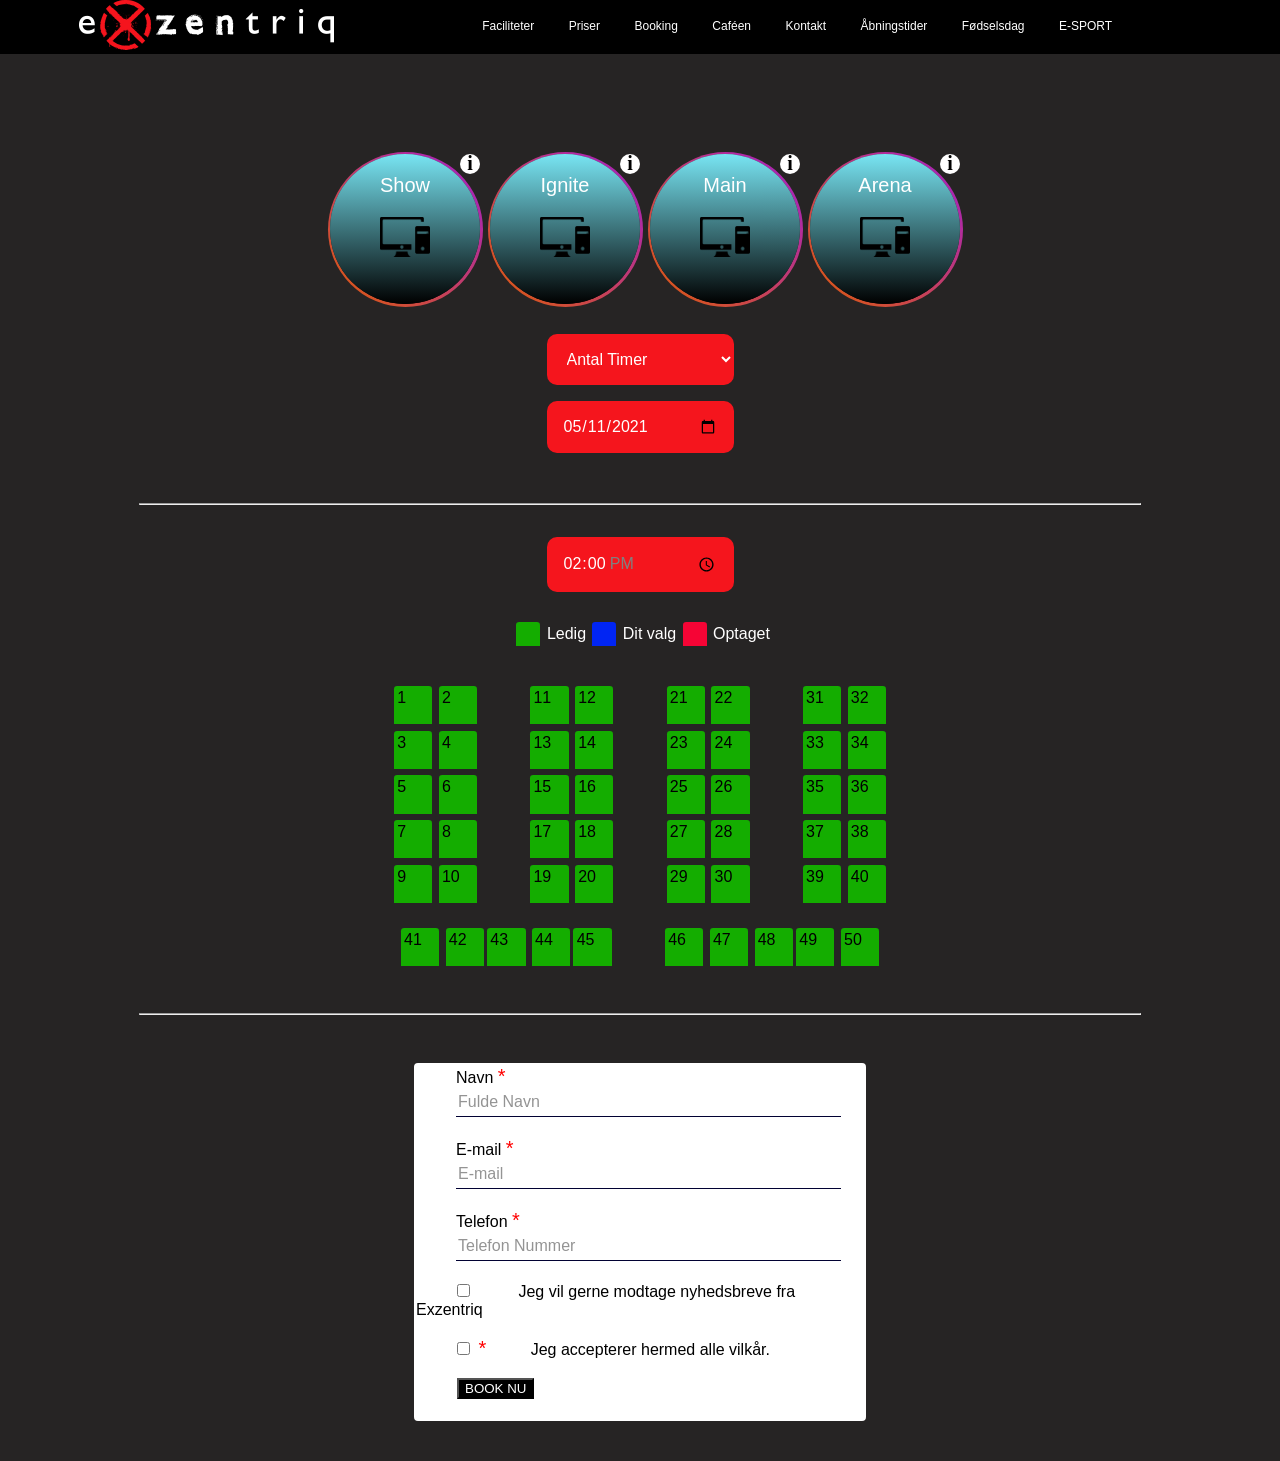
<file: P2 Bookingsystem - 11/index.html>
<!DOCTYPE html>
<html lang="en">
    <head>
        <meta charset="utf-8">
        <title>Exzentriq Booking</title>
        <link rel="stylesheet" href="css/bookingformular.css">
        <link rel="stylesheet" href="css/booksystem.css">
        <link rel="stylesheet" href="css/navbar.css">
        <link rel="stylesheet" href="css/rum.css">
        <style>

        </style>
    </head>
    <body> 
        <!-- Navigationsbaren -->
        <nav id="navbar">
        <div class="container">
           <a class="logo1" href="index.html"><img src="Logo.png" alt="Exzentriq"></a>
            <ul>
                <li><a class="a a1" href="facilitetet.html">Faciliteter</a></li>
                <li><a class="a a2" href="priser.html">Priser</a></li>
                <li><a class="a a3" href="Booking.html">Booking</a></li>
                <li><a class="a a4" href="cafeen.html">Caféen</a></li>
                <li><a class="a a5" href="kontakt.html">Kontakt</a></li>
                <li><a class="a a6" href="åbningstider.html">Åbningstider</a></li>
                <li><a class="a a7" href="fødselsdag.html">Fødselsdag</a></li>
                <li><a class="a a8" href="esport.html">E-SPORT</a></li>
            </ul>
        </div>
        </nav>
  <!-- Show, Ignite, Main og Arena Rum -->
<div class="linje1">      
  <div id="roomcontainer">

    <div class="box glowing"><span class="Show">
          <span class="i3"> <p class="p1">i<span class="infoknap3">Show Room er vores computere under konstruktion....</span></p></span>
          <p>Show</p>
          <img class="pcikon3" src="pc.png">
      </span> </div>
      
      <div class="box glowing"><span class="Ignite">
            <span class="i2"> <p class="p1">i<span class="infoknap2">Vores computere i Ignite highend computere...</span></p></span>
            <p>Ignite</p>
            <img class="pcikon2" src="pc.png">
        </span></div>

        <div class="box glowing"> 
          <span class="Main">
            <span class="i1"> <p class="p1">i<span class="infoknap1"> Main Room passer lige til dig, 
                som ønsker at hygge med mindre krævende spil.</span></p></span>
            <p>Main</p>
            <img class="pcikon" src="pc.png">
        </span>
      </div>
        
        <div class="box glowing"> <span class="Arena">
          <span class="i4"> <p class="p1">i<span class="infoknap4">Arena Room passer lige til dig, 
              som ønsker at hygge med mindre krævende spil.</span></p></span>
          <p>Arena</p>
          <img class="pcikon4" src="pc.png">
      </span></div>

        
        
        </div>

        
           <!-- Variable Buttons -->
        <!-- Antal Personer -->
        <div class="antaldato">   
        <form id="udfyld">
            <select class="dropbtn1" name="Antal" placeholder="Antal Timer">
              <option value="" disabled selected>Antal Timer</option>
                <option value="1">1</option>
                <option value="2">2</option>
                <option value="3">3</option>
                <option value="4">4</option>
                <option value="5">5</option>
                <option value="6">6</option>
                <option value="7">7</option>
                <option value="8">8</option>
                <option value="9">9</option>
            </select>

            <br>
        

            <!-- Dato -->
            <input class="datobtn2" type="date" value="2021-05-11" min="2021-05-11" max="" onkeydown="return false"> 
         </div>
            
           <br>
           <br>


    
        </form>
</div>
<hr class="hrlinje1">
<br>
    <!--PLADSVALG HTML-->
    
    <input class="starttidbtn3" type="time" min="14:00" max="22:00" value="14:00">
     <!-- <option value="" disabled selected>Start Tid</option>
      <option>14:00</option>
      <option>15:00</option>
      <option>16:00</option>
      <option>17:00</option>
      <option>18:00</option>
      <option>19:00</option>
      <option>20:00</option>
      <option>21:00</option>
      <option>22:00</option>
    </select> -->
    <br>


    <div class="roominfo">
        <div class="pladsinfo ledig"></div>
        <t1>Ledig</t1>
    
        <div class="pladsinfo valg"></div>
        <t1>Dit valg</t1>
    
        <div class="pladsinfo optaget"></div>
        <t1>Optaget</t1>
      </div>
    
      <div class="caferow"></div>
      <div class="row" id="1">
        <div class="rowNumb" id="1"></div>
        <div class="sideplads" id="1"></div>
        <div class="sideplads" id="2"></div>
        <div class="sideplads" id="11"></div>
        <div class="sideplads" id="12"></div>
        <div class="sideplads" id="21"></div>
        <div class="sideplads" id="22"></div>
        <div class="sideplads" id="31"></div>
        <div class="sideplads" id="32"></div>
      </div>

      <div class="row" id="2">
        <div class="rowNumb" id="2"></div>
        <div class="sideplads" id="3"></div>
        <div class="sideplads" id="4"></div>
        <div class="sideplads" id="13"></div>
        <div class="sideplads" id="14"></div>
        <div class="sideplads" id="23"></div>
        <div class="sideplads" id="24"></div>
        <div class="sideplads" id="33"></div>
        <div class="sideplads" id="34"></div>
      </div>

      <div class="row" id="3">
        <div class="rowNumb" id="3"></div>
        <div class="sideplads" id="5"></div>
        <div class="sideplads" id="6"></div>
        <div class="sideplads" id="15"></div>
        <div class="sideplads" id="16"></div>
        <div class="sideplads" id="25"></div>
        <div class="sideplads" id="26"></div>
        <div class="sideplads" id="35"></div>
        <div class="sideplads" id="36"></div>
      </div>

      <div class="row" id="4">
        <div class="rowNumb" id="4"></div>
        <div class="sideplads" id="7"></div>
        <div class="sideplads" id="8"></div>
        <div class="sideplads" id="17"></div>
        <div class="sideplads" id="18"></div>
        <div class="sideplads" id="27"></div>
        <div class="sideplads" id="28"></div>
        <div class="sideplads" id="37"></div>
        <div class="sideplads" id="38"></div>
      </div>

      <div class="row" id="5">
        <div class="rowNumb" id="5"></div>
        <div class="sideplads" id="9"></div>
        <div class="sideplads" id="10"></div>
        <div class="sideplads" id="19"></div>
        <div class="sideplads" id="20"></div>
        <div class="sideplads" id="29"></div>
        <div class="sideplads" id="30"></div>
        <div class="sideplads" id="39"></div>
        <div class="sideplads" id="40"></div>
      </div>

      <br>

      <div class="row" id="6">
        <div class="rowNumb" id="6"></div>
        <div class="sideplads vip" id="41"></div>
        <div class="sideplads vip" id="42"></div>
        <div class="sideplads vip" id="43"></div>
        <div class="sideplads vip" id="44"></div>
        <div class="sideplads vip" id="45"></div>
        <div class="sideplads vip" id="46"></div>
        <div class="sideplads vip" id="47"></div>
        <div class="sideplads vip" id="48"></div>
        <div class="sideplads vip" id="49"></div>
        <div class="sideplads vip" id="50"></div>
      </div>
     <br>
     <br>
          <hr class="hrlinje2">
        <!-- Formular -->  
        <section>
            <article>
              <form action="kvittering.html" method="GET"> 
                <form method="post" action="connect.php"> 
                <div>
                  <label for="name">Navn <span style="color: red; font-size: 20px;">*</span></label>
                  <input type="text" id="name" placeholder="Fulde Navn" pattern="(?=.*[A-Å])(?=.*[a-å]).{2,}" required>
                </div>
                <div>
                  <label for="Email">E-mail <span style="color: red; font-size: 20px;">*</span></label>
                  <input type="email" id="Email" placeholder="E-mail" pattern="[a-z0-9._%+-]+@[a-z0-9.-]+\.[a-z]{2,}$" required>
                </div>
                <div>
                 <label for="Telefon">Telefon <span style="color: red; font-size: 20px;">*</span></label>
                 <input type="tel" id="Telefon" placeholder="Telefon Nummer" pattern="[0-9]{8}" maxlength="8" title="Burde indeholde 8 tal" required>
               </div>
        
               <form action="/action_page.php">
                <input type="checkbox" id="checkbox1" name="Nyhedsbrev">
               <label for="vehicle2"> Jeg vil gerne modtage nyhedsbreve fra Exzentriq</label><br>  
               
               <br>
                 
                 <input type="checkbox" id="checkbox2" name="Vilkår og betingelser" required>
                  <span for=checkbox2 style="color: red; font-size: 20px;">*</span>
                <label for="checkbox1"> Jeg accepterer hermed alle vilkår.</label>
                 
                   <br><br>
                 
                 <div class="Booking">
                  <button>BOOK NU</button>
                </div>
        
              </form>
            </article>
          </section>
          <script src="js/main.js"></script>

</body>
</html>
</file>
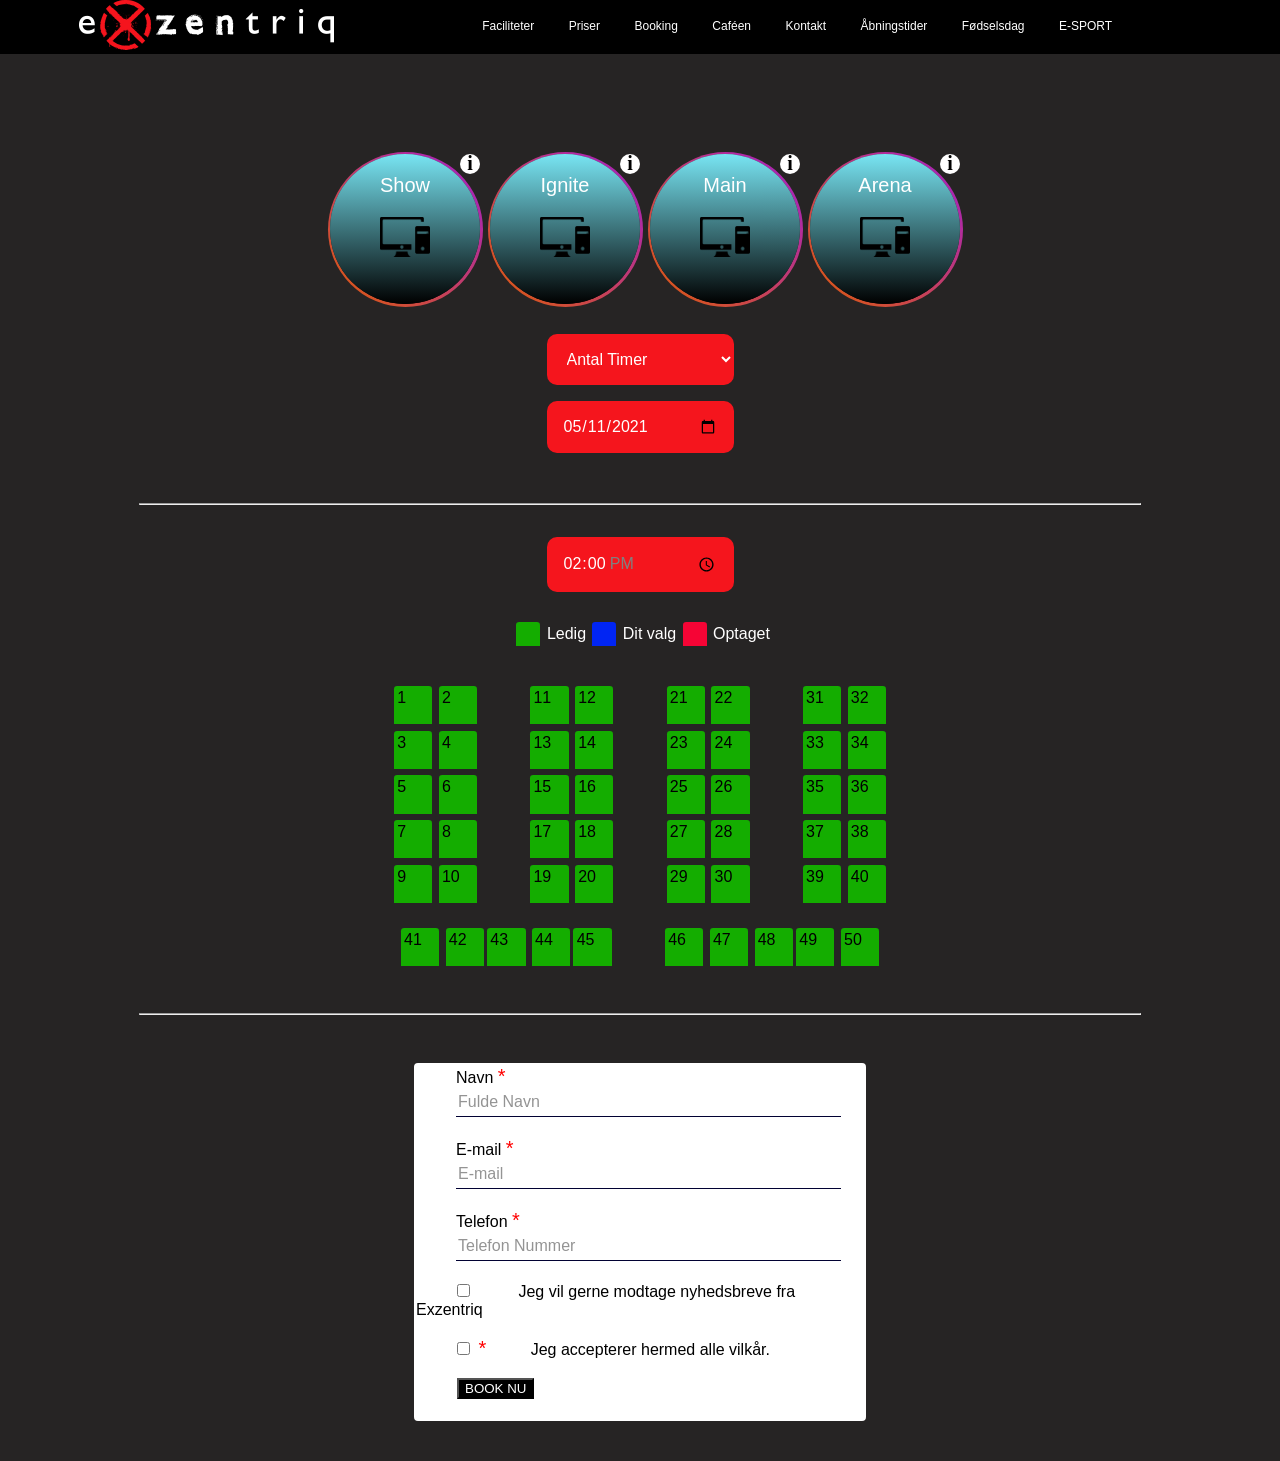
<file: P2 Bookingsystem - 11/Booking.html>
<!DOCTYPE html>
<html lang="en">
    <head>
        <meta charset="utf-8">
        <title>Exzentriq Booking</title>
        <link rel="stylesheet" href="css/bookingformular.css">
        <link rel="stylesheet" href="css/booksystem.css">
        <link rel="stylesheet" href="css/navbar.css">
        <link rel="stylesheet" href="css/rum.css">
        <style>

        </style>
    </head>
    <body> 
        <!-- Navigationsbaren -->
        <nav id="navbar">
        <div class="container">
           <a class="logo1" href="index.html"><img src="Logo.png" alt="Exzentriq"></a>
            <ul>
                <li><a class="a a1" href="facilitetet.html">Faciliteter</a></li>
                <li><a class="a a2" href="priser.html">Priser</a></li>
                <li><a class="a a3" href="booking.html">Booking</a></li>
                <li><a class="a a4" href="cafeen.html">Caféen</a></li>
                <li><a class="a a5" href="kontakt.html">Kontakt</a></li>
                <li><a class="a a6" href="åbningstider.html">Åbningstider</a></li>
                <li><a class="a a7" href="fødselsdag.html">Fødselsdag</a></li>
                <li><a class="a a8" href="esport.html">E-SPORT</a></li>
            </ul>
        </div>
        </nav>
  <!-- Show, Ignite, Main og Arena Rum -->
<div class="linje1">      
  <div id="roomcontainer">

    <div class="box glowing"><span class="Show">
          <span class="i3"> <p class="p1">i<span class="infoknap3">Show Room er vores computere under konstruktion....</span></p></span>
          <p>Show</p>
          <img class="pcikon3" src="pc.png">
      </span> </div>
      
      <div class="box glowing"><span class="Ignite">
            <span class="i2"> <p class="p1">i<span class="infoknap2">Vores computere i Ignite highend computere...</span></p></span>
            <p>Ignite</p>
            <img class="pcikon2" src="pc.png">
        </span></div>

        <div class="box glowing"> 
          <span class="Main">
            <span class="i1"> <p class="p1">i<span class="infoknap1"> Main Room passer lige til dig, 
                som ønsker at hygge med mindre krævende spil.</span></p></span>
            <p>Main</p>
            <img class="pcikon" src="pc.png">
        </span>
      </div>
        
        <div class="box glowing"> <span class="Arena">
          <span class="i4"> <p class="p1">i<span class="infoknap4">Arena Room passer lige til dig, 
              som ønsker at hygge med mindre krævende spil.</span></p></span>
          <p>Arena</p>
          <img class="pcikon4" src="pc.png">
      </span></div>

        
        
        </div>

        
           <!-- Variable Buttons -->
        <!-- Antal Personer -->
        <div class="antaldato">   
        <form id="udfyld">
            <select class="dropbtn1" name="Antal" placeholder="Antal Timer">
              <option value="" disabled selected>Antal Timer</option>
                <option value="1">1</option>
                <option value="2">2</option>
                <option value="3">3</option>
                <option value="4">4</option>
                <option value="5">5</option>
                <option value="6">6</option>
                <option value="7">7</option>
                <option value="8">8</option>
                <option value="9">9</option>
            </select>

            <br>
        

            <!-- Dato -->
            <input class="datobtn2" type="date" value="2021-05-11" min="2021-05-11" max="" onkeydown="return false"> 
         </div>
            
           <br>
           <br>


    
        </form>
</div>
<hr class="hrlinje1">
<br>
    <!--PLADSVALG HTML-->
    
    <input class="starttidbtn3" type="time" min="14:00" max="22:00" value="14:00">
     <!-- <option value="" disabled selected>Start Tid</option>
      <option>14:00</option>
      <option>15:00</option>
      <option>16:00</option>
      <option>17:00</option>
      <option>18:00</option>
      <option>19:00</option>
      <option>20:00</option>
      <option>21:00</option>
      <option>22:00</option>
    </select> -->
    <br>


    <div class="roominfo">
        <div class="pladsinfo ledig"></div>
        <t1>Ledig</t1>
    
        <div class="pladsinfo valg"></div>
        <t1>Dit valg</t1>
    
        <div class="pladsinfo optaget"></div>
        <t1>Optaget</t1>
      </div>
    
      <div class="caferow"></div>
      <div class="row" id="1">
        <div class="rowNumb" id="1"></div>
        <div class="sideplads" id="1"></div>
        <div class="sideplads" id="2"></div>
        <div class="sideplads" id="11"></div>
        <div class="sideplads" id="12"></div>
        <div class="sideplads" id="21"></div>
        <div class="sideplads" id="22"></div>
        <div class="sideplads" id="31"></div>
        <div class="sideplads" id="32"></div>
      </div>

      <div class="row" id="2">
        <div class="rowNumb" id="2"></div>
        <div class="sideplads" id="3"></div>
        <div class="sideplads" id="4"></div>
        <div class="sideplads" id="13"></div>
        <div class="sideplads" id="14"></div>
        <div class="sideplads" id="23"></div>
        <div class="sideplads" id="24"></div>
        <div class="sideplads" id="33"></div>
        <div class="sideplads" id="34"></div>
      </div>

      <div class="row" id="3">
        <div class="rowNumb" id="3"></div>
        <div class="sideplads" id="5"></div>
        <div class="sideplads" id="6"></div>
        <div class="sideplads" id="15"></div>
        <div class="sideplads" id="16"></div>
        <div class="sideplads" id="25"></div>
        <div class="sideplads" id="26"></div>
        <div class="sideplads" id="35"></div>
        <div class="sideplads" id="36"></div>
      </div>

      <div class="row" id="4">
        <div class="rowNumb" id="4"></div>
        <div class="sideplads" id="7"></div>
        <div class="sideplads" id="8"></div>
        <div class="sideplads" id="17"></div>
        <div class="sideplads" id="18"></div>
        <div class="sideplads" id="27"></div>
        <div class="sideplads" id="28"></div>
        <div class="sideplads" id="37"></div>
        <div class="sideplads" id="38"></div>
      </div>

      <div class="row" id="5">
        <div class="rowNumb" id="5"></div>
        <div class="sideplads" id="9"></div>
        <div class="sideplads" id="10"></div>
        <div class="sideplads" id="19"></div>
        <div class="sideplads" id="20"></div>
        <div class="sideplads" id="29"></div>
        <div class="sideplads" id="30"></div>
        <div class="sideplads" id="39"></div>
        <div class="sideplads" id="40"></div>
      </div>

      <br>

      <div class="row" id="6">
        <div class="rowNumb" id="6"></div>
        <div class="sideplads vip" id="41"></div>
        <div class="sideplads vip" id="42"></div>
        <div class="sideplads vip" id="43"></div>
        <div class="sideplads vip" id="44"></div>
        <div class="sideplads vip" id="45"></div>
        <div class="sideplads vip" id="46"></div>
        <div class="sideplads vip" id="47"></div>
        <div class="sideplads vip" id="48"></div>
        <div class="sideplads vip" id="49"></div>
        <div class="sideplads vip" id="50"></div>
      </div>
     <br>
     <br>
          <hr class="hrlinje2">
        <!-- Formular -->  
        <section>
            <article>
              <form action="kvittering.html" method="GET"> 
                <form method="post" action="connect.php"> 
                <div>
                  <label for="name">Navn <span style="color: red; font-size: 20px;">*</span></label>
                  <input type="text" id="name" placeholder="Fulde Navn" pattern="(?=.*[A-Å])(?=.*[a-å]).{2,}" required>
                </div>
                <div>
                  <label for="Email">E-mail <span style="color: red; font-size: 20px;">*</span></label>
                  <input type="email" id="Email" placeholder="E-mail" pattern="[a-z0-9._%+-]+@[a-z0-9.-]+\.[a-z]{2,}$" required>
                </div>
                <div>
                 <label for="Telefon">Telefon <span style="color: red; font-size: 20px;">*</span></label>
                 <input type="tel" id="Telefon" placeholder="Telefon Nummer" pattern="[0-9]{8}" maxlength="8" title="Burde indeholde 8 tal" required>
               </div>
        
               <form action="/action_page.php">
                <input type="checkbox" id="checkbox1" name="Nyhedsbrev">
               <label for="vehicle2"> Jeg vil gerne modtage nyhedsbreve fra Exzentriq</label><br>  
               
               <br>
                 
                 <input type="checkbox" id="checkbox2" name="Vilkår og betingelser" required>
                  <span for=checkbox2 style="color: red; font-size: 20px;">*</span>
                <label for="checkbox1"> Jeg accepterer hermed alle vilkår.</label>
                 
                   <br><br>
                 
                 <div class="Booking">
                  <button>BOOK NU</button>
                </div>
        
              </form>
            </article>
          </section>
          <script src="js/main.js"></script>

</body>
</html>
</file>
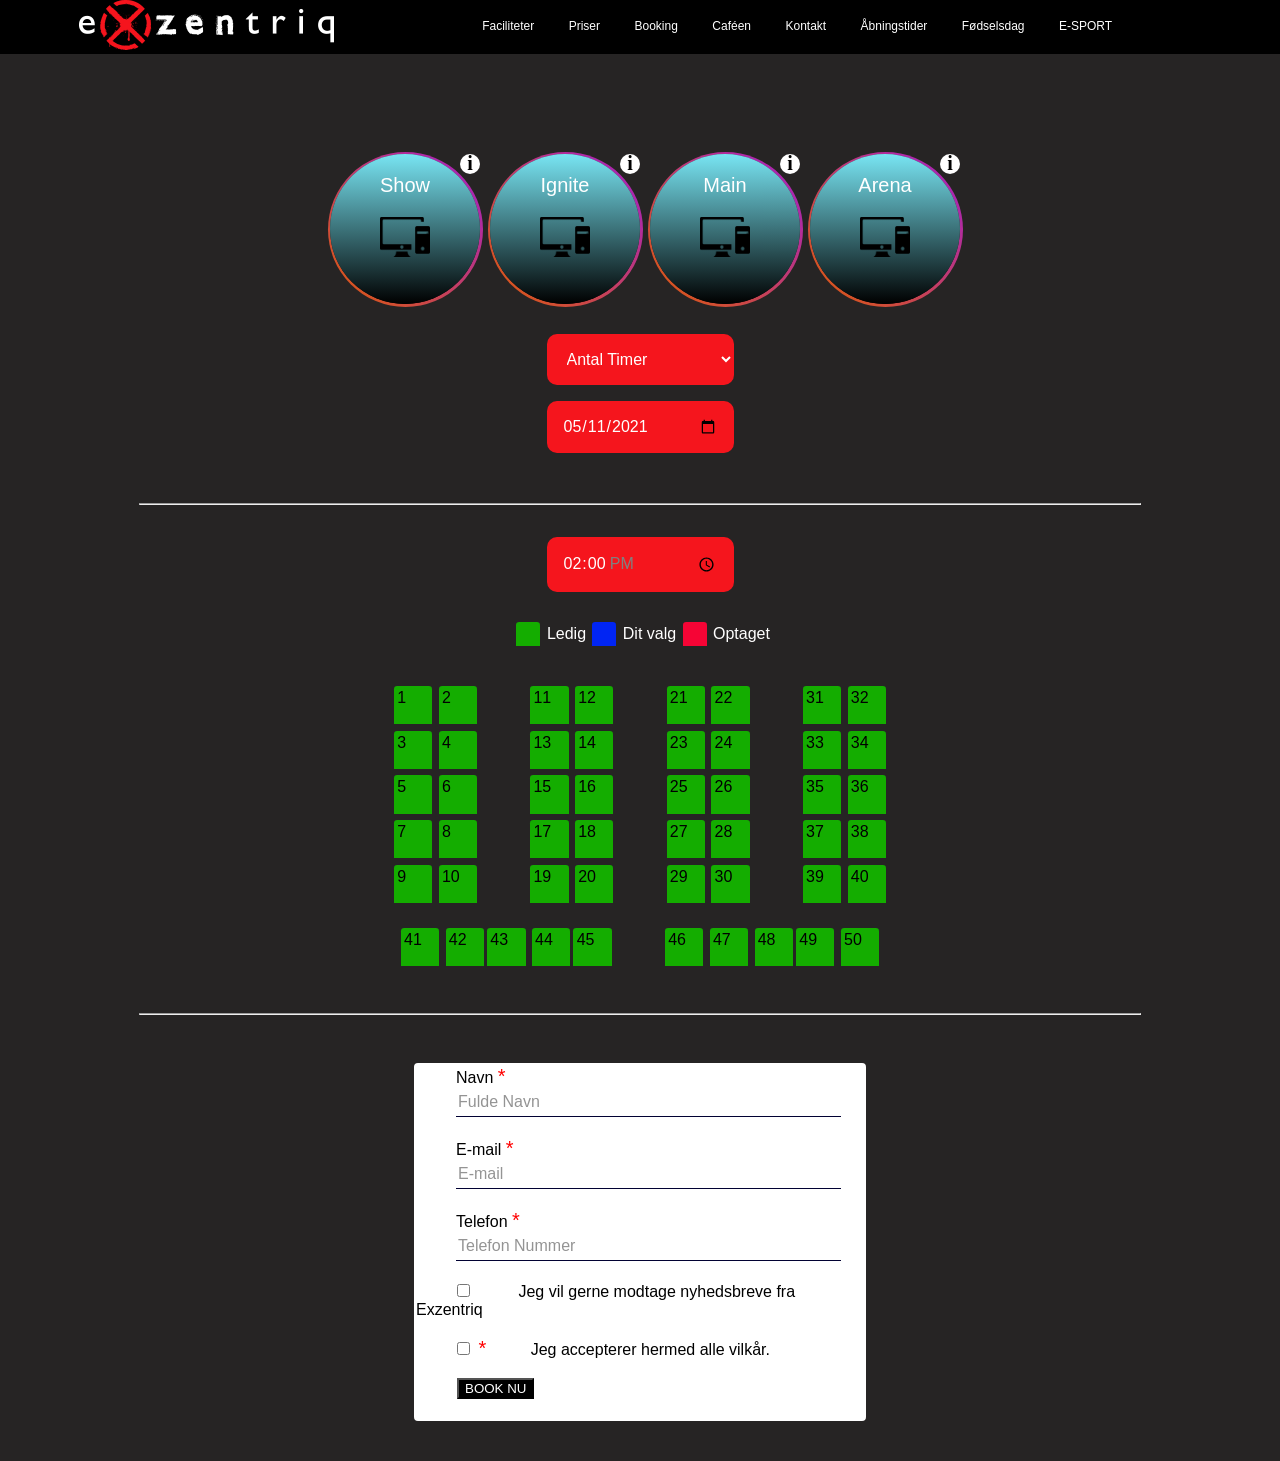
<file: P2 Bookingsystem - 11/computer.html>
<!DOCTYPE html>
<html lang="en">
    <head>
        <meta charset="utf-8">
        <title>Exzentriq Booking</title>
        <link rel="stylesheet" href="css/bookingformular.css">
        <link rel="stylesheet" href="css/booksystem.css">
        <link rel="stylesheet" href="css/navbar.css">
        <link rel="stylesheet" href="css/rum.css">
        <style>

        </style>
    </head>
    <body> 
        <!-- Navigationsbaren -->
        <nav id="navbar">
        <div class="container">
           <a class="logo1" href="index.html"><img src="Logo.png" alt="Exzentriq"></a>
            <ul>
                <li><a class="a a1" href="facilitetet.html">Faciliteter</a></li>
                <li><a class="a a2" href="priser.html">Priser</a></li>
                <li><a class="a a3" href="booking.html">Booking</a></li>
                <li><a class="a a4" href="cafeen.html">Caféen</a></li>
                <li><a class="a a5" href="kontakt.html">Kontakt</a></li>
                <li><a class="a a6" href="åbningstider.html">Åbningstider</a></li>
                <li><a class="a a7" href="fødselsdag.html">Fødselsdag</a></li>
                <li><a class="a a8" href="esport.html">E-SPORT</a></li>
            </ul>
        </div>
        </nav>
  <!-- Show, Ignite, Main og Arena Rum -->
<div class="linje1">      
  <div id="roomcontainer">

    <div class="box glowing"><span class="Show">
          <span class="i3"> <p class="p1">i<span class="infoknap3">Show Room er vores computere under konstruktion....</span></p></span>
          <p>Show</p>
          <img class="pcikon3" src="pc.png">
      </span> </div>
      
      <div class="box glowing"><span class="Ignite">
            <span class="i2"> <p class="p1">i<span class="infoknap2">Vores computere i Ignite highend computere...</span></p></span>
            <p>Ignite</p>
            <img class="pcikon2" src="pc.png">
        </span></div>

        <div class="box glowing"> 
          <span class="Main">
            <span class="i1"> <p class="p1">i<span class="infoknap1"> Main Room passer lige til dig, 
                som ønsker at hygge med mindre krævende spil.</span></p></span>
            <p>Main</p>
            <img class="pcikon" src="pc.png">
        </span>
      </div>
        
        <div class="box glowing"> <span class="Arena">
          <span class="i4"> <p class="p1">i<span class="infoknap4">Arena Room passer lige til dig, 
              som ønsker at hygge med mindre krævende spil.</span></p></span>
          <p>Arena</p>
          <img class="pcikon4" src="pc.png">
      </span></div>

        
        
        </div>

        
           <!-- Variable Buttons -->
        <!-- Antal Personer -->
        <div class="antaldato">   
        <form id="udfyld">
            <select class="dropbtn1" name="Antal" placeholder="Antal Timer">
              <option value="" disabled selected>Antal Timer</option>
                <option value="1">1</option>
                <option value="2">2</option>
                <option value="3">3</option>
                <option value="4">4</option>
                <option value="5">5</option>
                <option value="6">6</option>
                <option value="7">7</option>
                <option value="8">8</option>
                <option value="9">9</option>
            </select>

            <br>
        

            <!-- Dato -->
            <input class="datobtn2" type="date" value="2021-05-11" min="2021-05-11" max="" onkeydown="return false"> 
         </div>
            
           <br>
           <br>


    
        </form>
</div>
<hr class="hrlinje1">
<br>
    <!--PLADSVALG HTML-->
    
    <input class="starttidbtn3" type="time" min="14:00" max="22:00" value="14:00">
     <!-- <option value="" disabled selected>Start Tid</option>
      <option>14:00</option>
      <option>15:00</option>
      <option>16:00</option>
      <option>17:00</option>
      <option>18:00</option>
      <option>19:00</option>
      <option>20:00</option>
      <option>21:00</option>
      <option>22:00</option>
    </select> -->
    <br>


    <div class="roominfo">
        <div class="pladsinfo ledig"></div>
        <t1>Ledig</t1>
    
        <div class="pladsinfo valg"></div>
        <t1>Dit valg</t1>
    
        <div class="pladsinfo optaget"></div>
        <t1>Optaget</t1>
      </div>
    
      <div class="caferow"></div>
      <div class="row" id="1">
        <div class="rowNumb" id="1"></div>
        <div class="sideplads" id="1"></div>
        <div class="sideplads" id="2"></div>
        <div class="sideplads" id="11"></div>
        <div class="sideplads" id="12"></div>
        <div class="sideplads" id="21"></div>
        <div class="sideplads" id="22"></div>
        <div class="sideplads" id="31"></div>
        <div class="sideplads" id="32"></div>
      </div>

      <div class="row" id="2">
        <div class="rowNumb" id="2"></div>
        <div class="sideplads" id="3"></div>
        <div class="sideplads" id="4"></div>
        <div class="sideplads" id="13"></div>
        <div class="sideplads" id="14"></div>
        <div class="sideplads" id="23"></div>
        <div class="sideplads" id="24"></div>
        <div class="sideplads" id="33"></div>
        <div class="sideplads" id="34"></div>
      </div>

      <div class="row" id="3">
        <div class="rowNumb" id="3"></div>
        <div class="sideplads" id="5"></div>
        <div class="sideplads" id="6"></div>
        <div class="sideplads" id="15"></div>
        <div class="sideplads" id="16"></div>
        <div class="sideplads" id="25"></div>
        <div class="sideplads" id="26"></div>
        <div class="sideplads" id="35"></div>
        <div class="sideplads" id="36"></div>
      </div>

      <div class="row" id="4">
        <div class="rowNumb" id="4"></div>
        <div class="sideplads" id="7"></div>
        <div class="sideplads" id="8"></div>
        <div class="sideplads" id="17"></div>
        <div class="sideplads" id="18"></div>
        <div class="sideplads" id="27"></div>
        <div class="sideplads" id="28"></div>
        <div class="sideplads" id="37"></div>
        <div class="sideplads" id="38"></div>
      </div>

      <div class="row" id="5">
        <div class="rowNumb" id="5"></div>
        <div class="sideplads" id="9"></div>
        <div class="sideplads" id="10"></div>
        <div class="sideplads" id="19"></div>
        <div class="sideplads" id="20"></div>
        <div class="sideplads" id="29"></div>
        <div class="sideplads" id="30"></div>
        <div class="sideplads" id="39"></div>
        <div class="sideplads" id="40"></div>
      </div>

      <br>

      <div class="row" id="6">
        <div class="rowNumb" id="6"></div>
        <div class="sideplads vip" id="41"></div>
        <div class="sideplads vip" id="42"></div>
        <div class="sideplads vip" id="43"></div>
        <div class="sideplads vip" id="44"></div>
        <div class="sideplads vip" id="45"></div>
        <div class="sideplads vip" id="46"></div>
        <div class="sideplads vip" id="47"></div>
        <div class="sideplads vip" id="48"></div>
        <div class="sideplads vip" id="49"></div>
        <div class="sideplads vip" id="50"></div>
      </div>
     <br>
     <br>
          <hr class="hrlinje2">
        <!-- Formular -->  
        <section>
            <article>
              <form action="kvittering.html" method="GET"> 
                <form method="post" action="connect.php"> 
                <div>
                  <label for="name">Navn <span style="color: red; font-size: 20px;">*</span></label>
                  <input type="text" id="name" placeholder="Fulde Navn" pattern="(?=.*[A-Å])(?=.*[a-å]).{2,}" required>
                </div>
                <div>
                  <label for="Email">E-mail <span style="color: red; font-size: 20px;">*</span></label>
                  <input type="email" id="Email" placeholder="E-mail" pattern="[a-z0-9._%+-]+@[a-z0-9.-]+\.[a-z]{2,}$" required>
                </div>
                <div>
                 <label for="Telefon">Telefon <span style="color: red; font-size: 20px;">*</span></label>
                 <input type="tel" id="Telefon" placeholder="Telefon Nummer" pattern="[0-9]{8}" maxlength="8" title="Burde indeholde 8 tal" required>
               </div>
        
               <form action="/action_page.php">
                <input type="checkbox" id="checkbox1" name="Nyhedsbrev">
               <label for="vehicle2"> Jeg vil gerne modtage nyhedsbreve fra Exzentriq</label><br>  
               
               <br>
                 
                 <input type="checkbox" id="checkbox2" name="Vilkår og betingelser" required>
                  <span for=checkbox2 style="color: red; font-size: 20px;">*</span>
                <label for="checkbox1"> Jeg accepterer hermed alle vilkår.</label>
                 
                   <br><br>
                 
                 <div class="Booking">
                  <button>BOOK NU</button>
                </div>
        
              </form>
            </article>
          </section>
          <script src="js/main.js"></script>

</body>
</html>
</file>
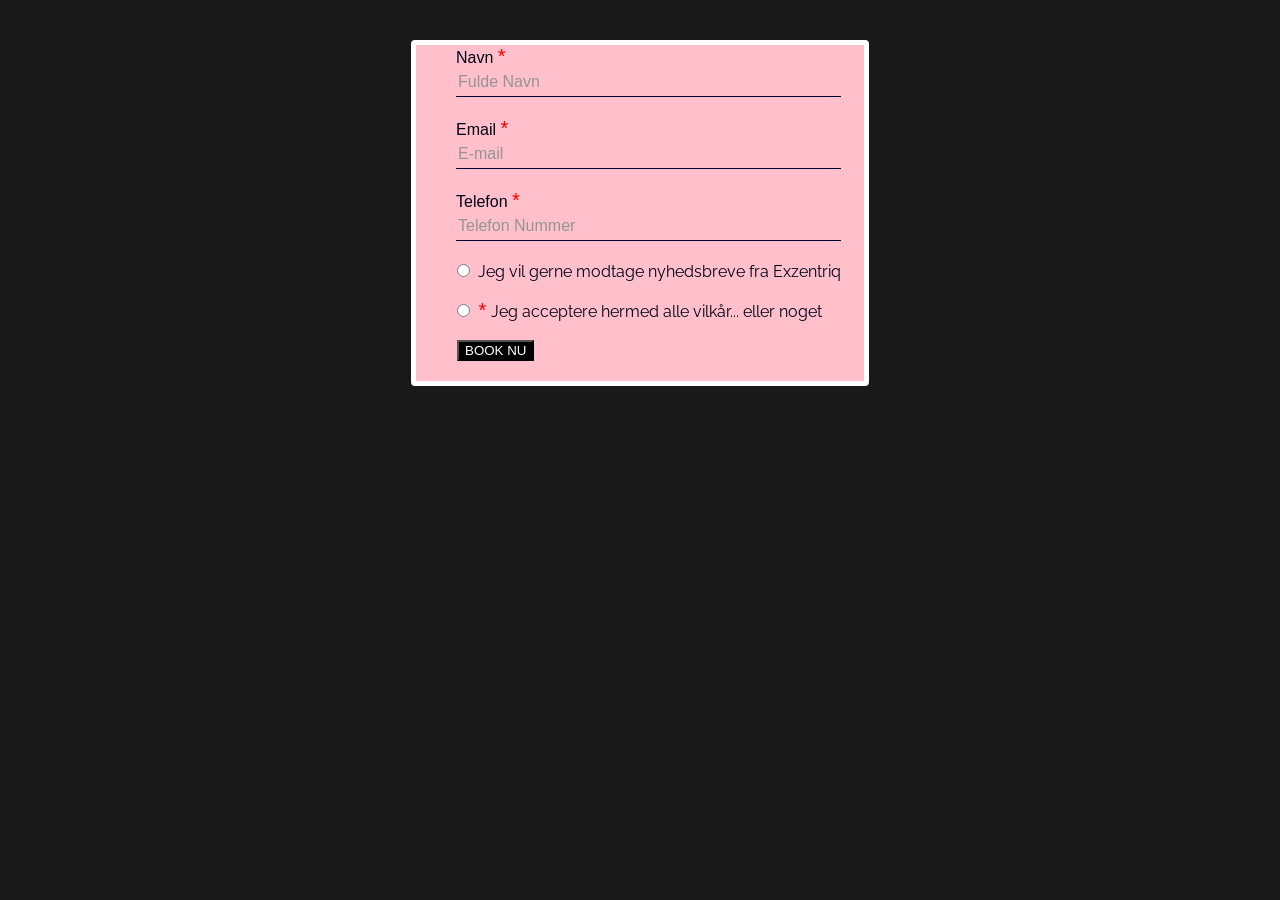
<file: P2 Bookingsystem - 11/formular.html>
<!DOCTYPE html>
<html lang="en">
<head>
  <meta charset="utf-8">
  <title>Booking formular</title>
  <link rel="preconnect" href="https://fonts.gstatic.com">
<link href="https://fonts.googleapis.com/css2?family=Raleway:wght@500&display=swap" rel="stylesheet">
  <link rel="stylesheet" href="css/main.css">
</head>
<body>
  <section>
    <article>
      <form action="kvittering.html" method="GET">  

        <div>
          <label for="name">Navn <span style="color: red; font-size: 20px;">*</span></label>
          <input type="text" id="name" placeholder="Fulde Navn" pattern="(?=.*[A-Å])(?=.*[a-å]).{2,}" required>
        </div>
        <div>
          <label for="Email">Email <span style="color: red; font-size: 20px;">*</span></label>
          <input type="email" id="Email" placeholder="E-mail" pattern="[a-z0-9._%+-]+@[a-z0-9.-]+\.[a-z]{2,}$" required>
        </div>
        <div>
         <label for="Telefon">Telefon <span style="color: red; font-size: 20px;">*</span></label>
         <input type="tel" id="Telefon" placeholder="Telefon Nummer" minlenght="8" maxlength="8" title="Burde indeholde 8 tal" required>
       </div>

        <input type="radio" id="checkbox1" name="Nyhedsbrev">
        <label for="checkbox1" class="check1">Jeg vil gerne modtage nyhedsbreve fra Exzentriq</label>
        <br><br>
        <input type="radio" id="checkbox2" name="Vilkår og betingelser" required>
        <span for=checkbox2 style="color: red; font-size: 20px;">*</span>
        <label for="checkbox2" class="check2">Jeg acceptere hermed alle vilkår...
        eller noget</label>
        <br><br>
        <div class="Booking">
         <button>BOOK NU</button>
        </div>

      </form>
    </article>
  </section>
</body>

</html>
</file>
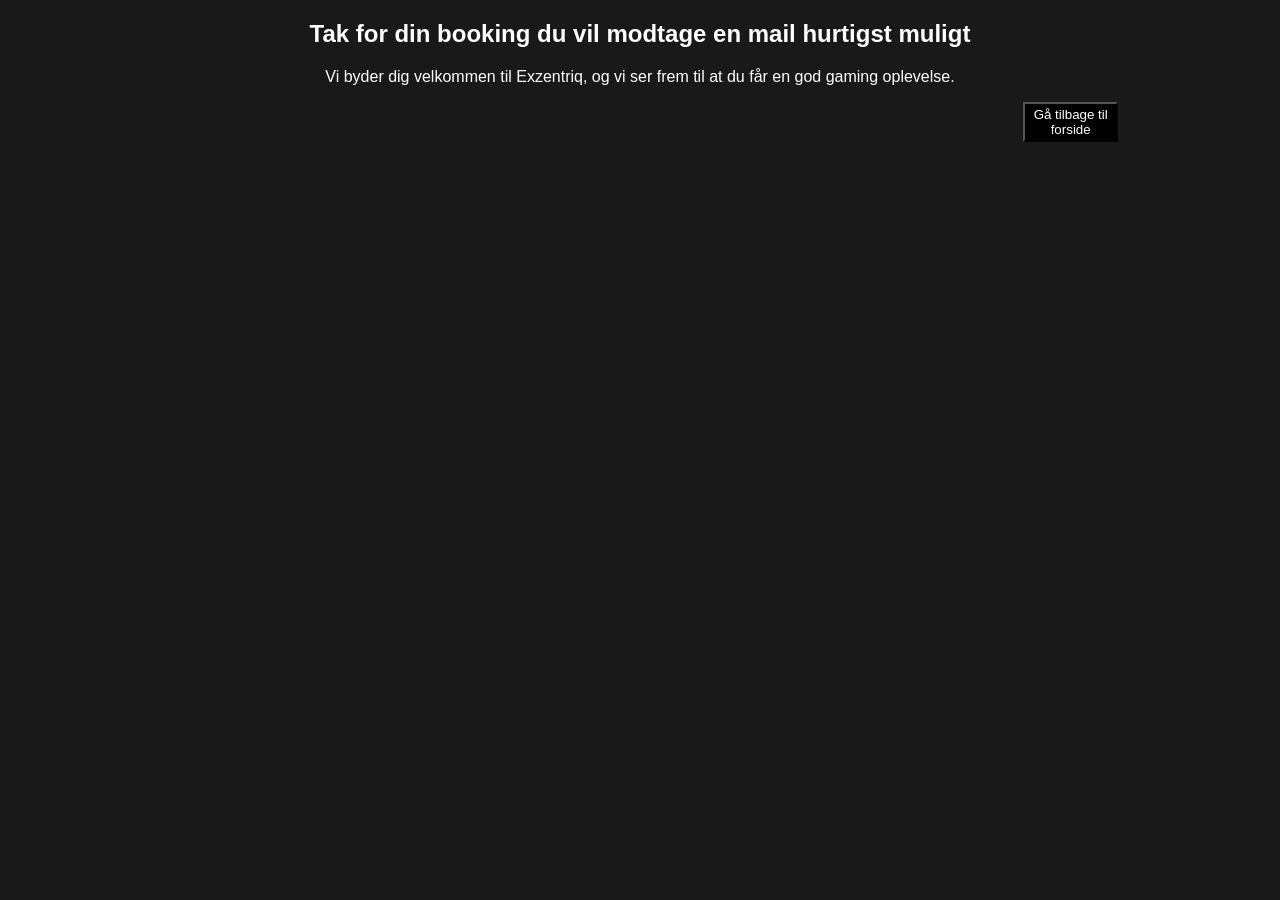
<file: P2 Bookingsystem - 11/kvittering.html>
<!DOCTYPE html>
<html lang="en">

<head>
    <meta charset="utf-8">
    <title>Kvittering</title>
    <link href="https://fonts.googleapis.com/css2?family=Raleway:wght@500&display=swap" rel="stylesheet">
    <link rel="stylesheet" href="css/main.css">

</head>

<body>
    <article>
        <form action="index.html" method="GET">
            <h1 class="Tak">Tak for din booking du vil modtage en mail hurtigst muligt</h1>
            <p class="Velkommen">Vi byder dig velkommen til Exzentriq, og vi ser frem til at du får en god gaming
                oplevelse.
            <p>
            <form>
                <button class="tforside">Gå tilbage til forside</button>
            </form>
        </form>
    </article>
</body>

</html>
</file>
<file: P2 Bookingsystem - 11/css/bookingformular.css>
/* Bookingformular */
section{
  background-color: #ffffff;
  width: 35%;
  margin: 40px auto;
  border-radius: 4px;
  border: 2px solid white;
}
article div{
font-family: 'Raleway', sans-serif;
padding-bottom: 20px;
}
article label{
margin-left: 40px;
color: rgb(0, 0, 0);
}
article input {
width: 85%;
padding-bottom: 5px;
padding-top: 5px;
margin-left: 40px;
box-sizing: none;
background: white;
border: none;
font-size: medium;
border-bottom: 1px solid rgb(1, 1, 51);
}
::placeholder{
color: rgb(148, 148, 148);
}
article #checkbox1{
width: 15px;
}
article .check1{
margin-left: 0;
font-family: 'Raleway', sans-serif;
}
article #checkbox2{
width: 15px;
}
article .check2{
margin-left: 0;
font-family: 'Raleway', sans-serif;
}
article .Booking {
font-size: 16px;
}
article button{
position: relative;
left: 41px;
color: #fff;
background-color: #000;
padding:  19,px 5px,6px;
border-radius: 1,92px;
cursor: pointer;
box-sizing: border-box;
}

/* Kvitteringsside */
article .Tak{
text-align: center;
color: white;
}
article .Velkommen{
text-align: center;
color: white;
}
article .tforside{
width: 10%;
margin-left: 818px;
padding-top: 3px;
padding-bottom: 3px;
cursor: pointer; 
}
</file>
<file: P2 Bookingsystem - 11/css/booksystem.css>
/* CSS TIL PLADSVALG */
/*  (Bookingsystem) */

@import url("https://fonts.googleapis.com/css?family=Sigmar+One&display=swap");

:root {
  --back-color: rgba(0, 0, 0, 0.9);
  --main-color: rgb(246, 4, 53);
  --main-seat: rgb(20, 173, 0);
  --main-valgt: rgb(1, 37, 243);
  --main-optaget: rgb(246, 4, 53);
  
}


/* Tekst format ledig, Dit valg, Optaget. */
* {
  font-family: "Arial", sans-serif;
}

/* Baggrundsfarve, konfiguration osv */
body {
  display: flex;
  flex-direction: column;
  justify-content: center;
  align-items: center;
  height: 100%;
  width: auto;
  background: var(--back-color);
}


/* Samler de 3 øverste blok, og giver teksten hvid. */
.roominfo {
  display: flex;
  justify-content: space-between;
  align-items: center;
  color: #ffffff;
}

/* De øverste blokke ledig, Dit valg, Optaget. */
.pladsinfo {
  background: var(--main-seat);
  height: 1.5rem;
  width: 1.5rem;
  margin: 0.4rem;
  border-top-left-radius: 0.2em;
  border-top-right-radius: 0.2em;
}

/* Design af sidepladserne */
.sideplads {
  background: var(--main-seat);
  height: 2rem;
  width: 2rem;
  margin: 0.2rem;
  padding: 0.2rem;
  border-top-left-radius: 0.2em;
  border-top-right-radius: 0.2em;
  cursor: grab;
  perspective: 100px;
  transition: all 0.2s linear;
}

/* Farven når du holder på sidepladserne */
.sideplads:not(.optaget):hover {
  background: 
  rgb(85, 4, 117);
  transform: scale(1.1);
}

.sideplads.valg {
  background: var(--main-valgt);
}
.sideplads.optaget {
 background: var(--main-optaget);
}

/* Grøn farve for ledig */
.pladsinfo.ledig {
  background: var(--main-seat);
  cursor: default;
}

/* Rød  farve for Optaget */
.pladsinfo.optaget {
  background: var(--main-optaget);
  cursor: default;
}

/* Blå farve for "Dit valg" */
.pladsinfo.valg {
  background: var(--main-valgt);
  cursor: default;

}
/* Mellemrum mellem de 4 blok */
.sideplads:nth-of-type(3) {
  margin-right: 50px;
}

.sideplads:nth-child(6) {
  margin-left: 50px;
}
.sideplads:nth-last-of-type(2) {
  margin-left: 50px;
}

/* Sætter sidepladserne side om side */
div.row {
  display: flex;
 
}

/* Giver mellemrum mellem tekst og sidepladser */
div.caferow {
  margin-top: 30px;
}

/* Mellemrum mellem VIP*/
.vip:nth-last-of-type(2){
  margin-left: 0px;
}

.vip:nth-child(6) {
  margin-left: 0px;
}

.vip:nth-of-type(3) {
  margin-right: 0px;
}

.vip:nth-last-of-type(6) {
  margin-right: 50px;
}

/* Linebreaks */
.hrlinje1 {
  width: 1000px;
}

.hrlinje2 {
  width: 1000px;
}

hr {
  color: red;
}
</file>
<file: P2 Bookingsystem - 11/css/navbar.css>
/* Navigationsbaren */
/*
.linje1 {
  border-right: 3px solid;
  border-color: white;
  margin-right: 350px;
}
*/

#navbar ul {
    width: 65%;
    float: right;
}

#navbar ul {
    width: 65%;
    float: right;
}

.logo1 {
    Width: 15%;
}

#navbar li {
        display: inline; 
    }

#navbar {
    background-color: rgb(0, 0, 0);
    width: 100%;
}

#navbar a{
text-decoration: none;
color: #fff;
padding: 15px;
font-size: 12px;
font-family: 'Raleway', Arial, sans-serif;
}

#navbar .a1:hover,#navbar .a2:hover,#navbar .a3:hover,#navbar .a4:hover,#navbar .a5:hover,#navbar .a6:hover,#navbar .a7:hover,#navbar .a8:hover,#navbar {
    color: rgb(255, 0, 34);
    transition: 1.0s; 
}

.container {
    width: 90%;
    margin: auto;
    overflow: hidden;
}

body {
    background-color: #262424;
    margin: 0px;
}
</file>
<file: P2 Bookingsystem - 11/css/rum.css>
/* Rum ID */
.Mainbtn {
    height: 150px;
    width: 150px;
}

/* Show */
.Show {
  height: 150px;
  width: 150px;
  background-color: rgb(255, 255, 255);
  background-image: linear-gradient(rgb(120, 229, 243), rgb(0, 0, 0));
  border-radius: 50%;
  display: inline-block;
  text-align: center;
  margin-right: 10px;
  font-family: fantasy;
  color: rgb(255, 255, 255);
}

.pcikon3 {
  width: 50px;
  height: 40px;
}
    .Show:hover {
      background-color: rgb(255, 255, 255);
    background-image: linear-gradient(rgb(255, 222, 35), rgb(0, 0, 0));
    cursor: pointer;
    } 
  
    /*@keyframes color-change3 {
        0% {
          background-color: rgb(130, 235, 10);
          background-image: linear-gradient(rgb(130, 235, 10), rgb(218, 218, 218));
        }
  
        50% {
          background-color: rgb(130, 235, 10);
          background-image: linear-gradient(rgb(0, 0, 0), rgb(218, 218, 218));
        }
  
      }*/
  
/*Show Room Infoknap*/
.i3 {
  font-family: Georgia, 'Times New Roman', Times, serif, italic;
    float: right;
    background-color: #fff;
    color: black;
    border-radius: 50%;
    width: 20px;
    height: 20px;
  }
  .i3 p {
      bottom: 22px; 
      font-weight: bolder;
      font-family: solid style;
      }
      .infoknap3{
        background:#F8F8F8;
        border: 5px solid #DFDFDF;
        color: #717171;
        font-size: 13px;
        height: 100px;
        width: 200px;
        letter-spacing: 1px;
        line-height: 30px;
        position: relative;
        text-align: center;
        text-transform: uppercase;
        top: -240px;
        left:-213px;
        display:none;
        padding:0 20px;
        
    }
    .infoknap3:after{
        content:'';
        position:absolute;
        bottom:-10px; 
        width:10px;
        height:10px;
        border-bottom:5px solid #dfdfdf;
        border-right:5px solid #dfdfdf;
        background:#f8f8f8;
        left:50%;
        margin-left:-10px;
        -moz-transform:rotate(45deg);
        -webkit-transform:rotate(45deg);
        transform:rotate(45deg);
    }
    .infoknap3{
        margin:100px;
        float:left;
        position:relative;
        cursor:pointer;
    }
    
    .i3:hover .infoknap3{
        display:block;
    }
.Show p {
  position: relative;
  font-size: 125%;
}

.pcikon3 {
  width: 50px;
  height: 40px;
}


/* ignite */
.Ignite {
    height: 150px;
    width: 150px;
    background-color: rgb(255, 255, 255);
    background-image: linear-gradient(rgb(120, 229, 243), rgb(0, 0, 0));
    border-radius: 50%;
    display: inline-block;
    text-align: center;
    margin-right: 10px;
    font-family: fantasy;
    color: rgb(255, 255, 255);
  }

  .pcikon2 {
    width: 50px;
    height: 40px;
  }
      .Ignite:hover {
        background-color: rgb(255, 255, 255);
    background-image: linear-gradient(rgb(255, 24, 24), rgb(0, 0, 0));
    cursor: pointer;
      } 
    
     /* @keyframes color-change {
          0% {
            background-color: rgb(223, 88, 35);
            background-image: linear-gradient(red, rgb(218, 218, 218));
          }
    
          50% {
            background-color: rgb(119, 6, 2);
            background-image: linear-gradient(rgb(9, 12, 15), rgb(218, 218, 218));
          }
    
        }*/
    
  /*Ignite Room Infoknap*/
  .i2 {
    font-family: Georgia, 'Times New Roman', Times, serif, italic;
      float: right;
      background-color: #fff;
      color: black;
      border-radius: 50%;
      width: 20px;
      height: 20px;
    }
    .i2 p {
        bottom: 22px; 
        font-weight: bolder;
        font-family: solid style;
        }
        .infoknap2{
          background:#F8F8F8;
          border: 5px solid #DFDFDF;
          color: #717171;
          font-size: 13px;
          height: 100px;
          width: 200px;
          letter-spacing: 1px;
          line-height: 30px;
          position: relative;
          text-align: center;
          text-transform: uppercase;
          top: -240px;
          left:-213px;
          display:none;
          padding:0 20px;
          
      }
      .infoknap2:after{
          content:'';
          position:absolute;
          bottom:-10px; 
          width:10px;
          height:10px;
          border-bottom:5px solid #dfdfdf;
          border-right:5px solid #dfdfdf;
          background:#f8f8f8;
          left:50%;
          margin-left:-10px;
          -moz-transform:rotate(45deg);
          -webkit-transform:rotate(45deg);
          transform:rotate(45deg);
      }
      .infoknap2{
          margin:100px;
          float:left;
          position:relative;
          cursor:pointer;
      }
      
      .i2:hover .infoknap2{
          display:block;
      }
  .Ignite p {
    position: relative;
    font-size: 125%;
  }
  
/* main */
 .Main {
    height: 150px;
    width: 150px;
    background-color: rgb(255, 255, 255);
    background-image: linear-gradient(rgb(120, 229, 243), rgb(0, 0, 0));
    border-radius: 50%;
    display: inline-block;
    text-align: center;
    margin-right: 10px;
    font-family: fantasy;
    color: rgb(255, 255, 255);
  }

.Main p {
    position: relative;
    font-size: 125%;
  }

  .pcikon {
    width: 50px;
    height: 40px;
  }
  .Main:hover {
    /*animation: 3s ease-in-out infinite color-change1;*/
    background-color: rgb(255, 255, 255);
    background-image: linear-gradient(rgb(2, 255, 87), rgb(0, 0, 0));
    cursor: pointer;
  } 



  /*@keyframes  color-change1  {
      0% {
        background-color: rgb(11, 8, 182);
        background-image: linear-gradient(rgb(11, 8, 182), rgb(218, 218, 218));
      }

      50% {
        background-color: rgb(11, 8, 182);
        background-image: linear-gradient(black, rgb(218, 218, 218));
      }
    }*/


    /*main room Infoknap*/
      .i1 {
      font-family: Georgia, 'Times New Roman', Times, serif, italic;
      float: right;
      background-color: #fff;
      color: black;
      border-radius: 50%;
      width: 20px;
      height: 20px;
    }
    /*testknap til booking*/
    .testknap {
      height: 150px;
      width: 150px;
      border-radius: 50%;
    }
    .i1 p {
    bottom: 22px; 
    }
    
    /* infoknap1*/ 
       .i1 p {
        bottom: 22px;
        font-weight: bolder;
        font-family: solid style; 
        }
        .infoknap1{
          background:#F8F8F8;
          border: 5px solid #DFDFDF;
          color: #717171;
          font-size: 13px;
          height: 120px;
          width: 200px;
          letter-spacing: 1px;
          line-height: 30px;
          position: relative;
          text-align: center;
          text-transform: uppercase;
          top: -260px;
          left: -213px;
          display:none;
          padding:0 20px;
          
      }
      .infoknap1:after{
          content:'';
          position:absolute;
          bottom:-10px; 
          width:10px;
          height:10px;
          border-bottom:5px solid #dfdfdf;
          border-right:5px solid #dfdfdf;
          background:#f8f8f8;
          left:50%;
          margin-left:-10px;
          -moz-transform:rotate(45deg);
          -webkit-transform:rotate(45deg);
          transform:rotate(45deg);
      }
      .infoknap1{
          margin:100px;
          float:left;
          position:relative;
          cursor:pointer;
      }
      
      .i1:hover .infoknap1{
          display:block;
      }

/* ARENA */
.Arena {
  height: 150px;
  width: 150px;
  background-color: rgb(255, 255, 255);
  background-image: linear-gradient(rgb(120, 229, 243), rgb(0, 0, 0));
  border-radius: 50%;
  display: inline-block;
  text-align: center;
  margin-right: 10px;
  font-family: fantasy;
  color: rgb(255, 255, 255);
}

.pcikon4 {
  width: 50px;
  height: 40px;
}
    .Arena:hover {
      background-color: rgb(255, 255, 255);
    background-image: linear-gradient(rgb(25, 106, 255), rgb(0, 0, 0));
    cursor: pointer;
    } 
  
    /*@keyframes color-change2 {
        0% {
          background-color: rgb(252, 235, 0);
          background-image: linear-gradient(rgb(252, 235, 0), rgb(218, 218, 218));
        }
  
        50% {
          background-color: rgb(252, 235, 0);
          background-image: linear-gradient(rgb(0, 0, 0), rgb(218, 218, 218));
        }
  
      }*/
  
/*Arena Room Infoknap*/
.i4 {
  font-family: Georgia, 'Times New Roman', Times, serif, italic;
    float: right;
    background-color: #fff;
    color: black;
    border-radius: 50%;
    width: 20px;
    height: 20px;
  }
  .i4 p {
      bottom: 22px; 
      font-weight: bolder;
      font-family: solid style;
      }
      .infoknap4{
        background:#F8F8F8;
        border: 5px solid #DFDFDF;
        color: #717171;
        font-size: 13px;
        height: 120px;
        width: 200px;
        letter-spacing: 1px;
        line-height: 30px;
        position: relative;
        text-align: center;
        text-transform: uppercase;
        top: -260px;
        left:-213px;
        display:none;
        padding:0 20px;
        
    }
    .infoknap4:after{
        content:'';
        position:absolute;
        bottom:-10px; 
        width:10px;
        height:10px;
        border-bottom:5px solid #dfdfdf;
        border-right:5px solid #dfdfdf;
        background:#f8f8f8;
        left:50%;
        margin-left:-10px;
        -moz-transform:rotate(45deg);
        -webkit-transform:rotate(45deg);
        transform:rotate(45deg);
    }
    .infoknap4{
        margin:100px;
        float:left;
        position:relative;
        cursor:pointer;
    }
    
    .i4:hover .infoknap4{
        display:block;
    }
.Arena p {
  position: relative;
  font-size: 125%;
}
  
  .pcikon4 {
    width: 50px;
    height: 40px;
  }



/* Variable Buttons */
/* Antal besøgende Rubrik */
.dropbtn1 {
    width: 187px;
    height: 30%;
    background-color:  #F5151D;
    color: white;
    padding: 16px;
    font-size: 16px;
    border: none;
    border-radius: 10px;
    margin: 6px;
    margin-top: 10px;
}

/* Dato Rubrik */
.datobtn2 {
    width: 155px;
    height: 20%;
    background-color: #F5151D;
    color: white;
    padding: 16px;
    font-size: 16px;
    border: none;
    border-radius: 10px;
    margin: 6px;
    margin-top: 10px;
}

/* Start og Slut Tid Rubrik */
/* Start Tid Rubrik */
.starttidbtn3 {
    width: 155px;
    background-color:  #F5151D;
    color: white;
    padding: 16px;
    font-size: 16px;
    border: none;
    border-radius: 10px;
    margin: 6px;
}
/* Slut Tid Rubrik */
.sluttidbtn4 {
    width: 155px;
    background-color: #F5151D;
    color: white;
    padding: 16px;
    font-size: 16px;
    border: none;
    border-radius: 10px;
    margin: 6px;
}

#roomcontainer {
    display: flex;
    justify-content: center;
    align-items: center;
    padding-top: 100px;
}

.antaldato {
    display: flex;
    justify-content: center;
    align-items: center;
    padding-top: 20px;
}






/*TEST TIL RBG CIRKEL*/
.box {
  position: relative;
  height: 150px;
  width: 150px;
  display: block;
  border-radius: 50%;
  background: linear-gradient(0deg, black, #444444);
  margin-left: 10px;
}

.glowing::before{
  content: '';
  position: absolute;
  left: -2px;
  top: -2px;
  background: linear-gradient(45deg, #ff6600d9, #ad27ad, #bd2681, #ff3300de);
  background-size: 400%;
  width: calc(100% + 5px);
  height: calc(100% + 5px);
  border-radius: 50%;
  z-index: -1;
  animation: glower 20s linear infinite;
}

@keyframes glower {
  0% {
    background-position: 0 0;
  }
  
  50% {
    background-position: 400% 0;
  }
  
  100% {
    background-position: 0 0;
  }
}
</file>
<file: P2 Bookingsystem - 11/css/main.css>
/* Navigationsbaren */
/*
.linje1 {
  border-right: 3px solid;
  border-color: white;
  margin-right: 350px;
}
*/

#navbar ul {
    width: 65%;
    float: right;
}

.logo1 {
    Width: 15%;
}

#navbar li {
        display: inline; 
    }

#navbar {
    background-color: rgb(0, 0, 0);
}

#navbar a{
text-decoration: none;
color: #fff;
padding: 15px;
font-size: 12px;
font-family: 'Raleway', Arial, sans-serif;
}

#navbar .a1:hover,#navbar .a2:hover,#navbar .a3:hover,#navbar .a4:hover,#navbar .a5:hover,#navbar .a6:hover,#navbar .a7:hover,#navbar .a8:hover,#navbar {
    color: rgb(255, 0, 34);
    transition: 1.0s; 
}

.container {
    width: 90%;
    margin: auto;
    overflow: hidden;
}

body {
    background-color: #262424;
    margin: 0px;
}

/* Rum ID */
.Mainbtn {
    height: 150px;
    width: 150px;
}

 .Main {
    height: 150px;
    width: 150px;
    background-color: rgb(11, 8, 182);
    background-image: linear-gradient(rgb(11, 8, 182), rgb(218, 218, 218));
    border-radius: 50%;
    display: inline-block;
    text-align: center;
    margin-right: 10px;
    font-family: fantasy;
    color: #fff;
  }

  .Main p {
    position: relative;
    font-size: 125%;
  }
  
  .pcikon {
    width: 50px;
    height: 40px;
  }

  .pcikon2 {
    width: 50px;
    height: 40px;
  }

  .Ignite p {
    position: relative;
    font-size: 125%;
  }
  
  .Ignite {
    height: 150px;
    width: 150px;
    background-color: rgb(223, 88, 35);
    background-image: linear-gradient(red, rgb(218, 218, 218));
    border-radius: 50%;
    display: inline-block;
    text-align: center;
    margin-left: 10px;
    font-family: fantasy;
    color: #fff;
  }

  
  .Main:hover {
    animation: 3s ease-in-out infinite color-change;
    cursor: pointer;
  } 

  @keyframes color-change {
      0% {
        background-color: rgb(11, 8, 182);
        background-image: linear-gradient(rgb(11, 8, 182), rgb(218, 218, 218));
      }

      50% {
        background-color: rgb(11, 8, 182);
        background-image: linear-gradient(black, rgb(218, 218, 218));
      }

    }

    .Ignite:hover {
        animation: 3s ease-in-out infinite color-change;
        cursor: pointer;
      } 
    
      @keyframes color-change {
          0% {
            background-color: rgb(223, 88, 35);
            background-image: linear-gradient(red, rgb(218, 218, 218));
          }
    
          50% {
            background-color: rgb(223, 88, 35);
            background-image: linear-gradient(rgb(0, 0, 0), rgb(218, 218, 218));
          }
    
        }
    

/*main room Infoknap*/
  .i1 {
      font-family: Georgia, 'Times New Roman', Times, serif, italic;
      float: right;
      background-color: #fff;
      color: black;
      border-radius: 50%;
      width: 20px;
      height: 20px;
    }
    
    .i1 p {
    bottom: 22px; 
    }
  /*Ignite Room Infoknap*/
  .i2 {
    font-family: Georgia, 'Times New Roman', Times, serif, italic;
      float: right;
      background-color: #fff;
      color: black;
      border-radius: 50%;
      width: 20px;
      height: 20px;
    }

    /* infoknap1 test */ 
       /* infoknap test */
       .i1 p {
        bottom: 22px; 
        }
        .infoknap1{
          background:#F8F8F8;
          border: 5px solid #DFDFDF;
          color: #717171;
          font-size: 13px;
          height: 150px;
          width: 200px;
          letter-spacing: 1px;
          line-height: 30px;
          position: relative;
          text-align: center;
          text-transform: uppercase;
          top: -290px;
          left: -213px;
          display:none;
          padding:0 20px;
          
      }
      .infoknap1:after{
          content:'';
          position:absolute;
          bottom:-10px; 
          width:10px;
          height:10px;
          border-bottom:5px solid #dfdfdf;
          border-right:5px solid #dfdfdf;
          background:#f8f8f8;
          left:50%;
          margin-left:-10px;
          -moz-transform:rotate(45deg);
          -webkit-transform:rotate(45deg);
          transform:rotate(45deg);
      }
      .infoknap1{
          margin:100px;
          float:left;
          position:relative;
          cursor:pointer;
      }
      
      .i1:hover .infoknap1{
          display:block;
      }

    /* infoknap test */
    .i2 p {
        bottom: 22px; 
        }
        .infoknap2{
          background:#F8F8F8;
          border: 5px solid #DFDFDF;
          color: #717171;
          font-size: 13px;
          height: 180px;
          width: 200px;
          letter-spacing: 1px;
          line-height: 30px;
          position: relative;
          text-align: center;
          text-transform: uppercase;
          top: -320px;
          left:-213px;
          display:none;
          padding:0 20px;
          
      }
      .infoknap2:after{
          content:'';
          position:absolute;
          bottom:-10px; 
          width:10px;
          height:10px;
          border-bottom:5px solid #dfdfdf;
          border-right:5px solid #dfdfdf;
          background:#f8f8f8;
          left:50%;
          margin-left:-10px;
          -moz-transform:rotate(45deg);
          -webkit-transform:rotate(45deg);
          transform:rotate(45deg);
      }
      .infoknap2{
          margin:100px;
          float:left;
          position:relative;
          cursor:pointer;
      }
      
      .i2:hover .infoknap2{
          display:block;
      }
      

/* Variable Buttons */
/* Antal besøgende Rubrik */
.dropbtn1 {
    width: 187px;
    height: 30%;
    background-color: #0d0464;
    color: white;
    padding: 16px;
    font-size: 16px;
    border: none;
    border-radius: 10px;
    margin: 6px;
    margin-top: 10px;
}

/* Dato Rubrik */
.datobtn2 {
    width: 155px;
    height: 20%;
    background-color: #0d0464;
    color: white;
    padding: 16px;
    font-size: 16px;
    border: none;
    border-radius: 10px;
    margin: 6px;
    margin-top: 10px;
}

/* Start og Slut Tid Rubrik */
/* Start Tid Rubrik */
.starttidbtn3 {
    width: 155px;
    background-color: #0d0464;
    color: white;
    padding: 16px;
    font-size: 16px;
    border: none;
    border-radius: 10px;
    margin: 6px;
    border-bottom: 30px;
}


#roomcontainer {
    display: flex;
    justify-content: center;
    align-items: center;
    padding-top: 100px;
}

.antaldato {
    display: flex;
    justify-content: center;
    align-items: center;
    padding-top: 20px;
}


/* Bookingformular */
section{
    background-color: pink;
    width: 35%;
    margin: 40px auto;
    border-radius: 4px;
    border: 5px solid white;
}
article div{
  font-family: 'Raleway', sans-serif;
  padding-bottom: 20px;
}
article label{
  margin-left: 40px;
  color: rgb(0, 0, 22);
}
article input {
  width: 85%;
  padding-bottom: 5px;
  padding-top: 5px;
  margin-left: 40px;
  box-sizing: none;
  background: pink;
  border: none;
  font-size: medium;
  border-bottom: 1px solid rgb(1, 1, 51);
}
::placeholder{
  color: rgb(148, 148, 148);
}
article #checkbox1{
width: 15px;
}
article .check1{
  margin-left: 0;
  font-family: 'Raleway', sans-serif;
}
article #checkbox2{
  width: 15px;
}
article .check2{
  margin-left: 0;
  font-family: 'Raleway', sans-serif;
}
article .Booking {
  font-size: 16px;
}
article button{
position: relative;
left: 41px;
color: #fff;
background-color: #000;
padding:  19,px 5px,6px;
border-radius: 1,92px;
cursor: pointer;
box-sizing: border-box;
}

/* Kvitteringsside */
article .Tak{
text-align: center;
color: white;
}
article .Velkommen{
  text-align: center;
  color: white;
}
article .tforside{
  width: 10%;
  margin-left: 818px;
  padding-top: 3px;
  padding-bottom: 3px;
  cursor: pointer; 
}

/* CSS TIL PLADSVALG */
/*  (Bookingsystem) */

@import url("https://fonts.googleapis.com/css?family=Sigmar+One&display=swap");

:root {
  --back-color: rgba(0, 0, 0, 0.9);
  --main-color: rgb(246, 4, 53);
  --main-seat: rgb(20, 173, 0);
  --main-selected: rgb(1, 37, 243);
  --main-occupata: rgb(246, 4, 53);
  
}


/* Tekst format ledig, Dit valg, Optaget. */
* {
  font-family: "Arial", sans-serif;
}

/* Baggrundsfarve, konfiguration osv */
body {
  display: flex;
  flex-direction: column;
  justify-content: center;
  align-items: center;
  height: 100%;
  width: auto;
  background: var(--back-color);
}


/* Samler de 3 øverste blok, og giver teksten hvid. */
.cinemaInfo {
  display: flex;
  justify-content: space-between;
  align-items: center;
  color: #ffffff;
}

/* De øverste blokke ledig, Dit valg, Optaget. */
.seat.info {
  background: var(--main-seat);
  height: 1.5rem;
  width: 1.5rem;
  margin: 0.4rem;
  border-top-left-radius: 0.2em;
  border-top-right-radius: 0.2em;
}

/* Design af sidepladserne */
.sideplads {
  background: var(--main-seat);
  height: 2rem;
  width: 2rem;
  margin: 0.2rem;
  padding: 0.2rem;
  border-top-left-radius: 0.2em;
  border-top-right-radius: 0.2em;
  cursor: grab;
  perspective: 100px;
  transition: all 0.2s linear;
}

/* Farven når du holder på sidepladserne */
.sideplads:not(.occupata):hover {
  background: 
  rgb(1, 37, 243);
  transform: scale(1.1);
}

/* Grøn farve for ledig */
.sedia.occupata {
  background: var(--main-occupata);
  cursor: default;
}

/* Rød  farve for Optaget */
.seat.info.occupata {
  background: var(--main-occupata);
  cursor: default;
}

/* Blå farve for "Dit valg" */
.seat.info.selezionata {
  background: var(--main-selected);
  cursor: default;

}
/* Mellemrum mellem de 4 blok */
.sideplads:nth-of-type(3) {
  margin-right: 50px;
}

.sideplads:nth-child(6) {
  margin-left: 50px;
}
.sideplads:nth-last-of-type(2) {
  margin-left: 50px;
}

/* Sætter sidepladserne side om side */
div.row {
  display: flex;
 
}

/* Giver mellemrum mellem tekst og sidepladser */
div.caferow {
  margin-top: 30px;
}

.vip1:nth-of-type(3) {
  margin-right: 0px;
}


.vip1:nth-child(6) {
  margin-left: 0px;
}

.vip1:nth-last-of-type(6) {
  margin-right: 50px;
}

.vip1:nth-last-of-type(2) {
  margin-left: 0px;
}
</file>
